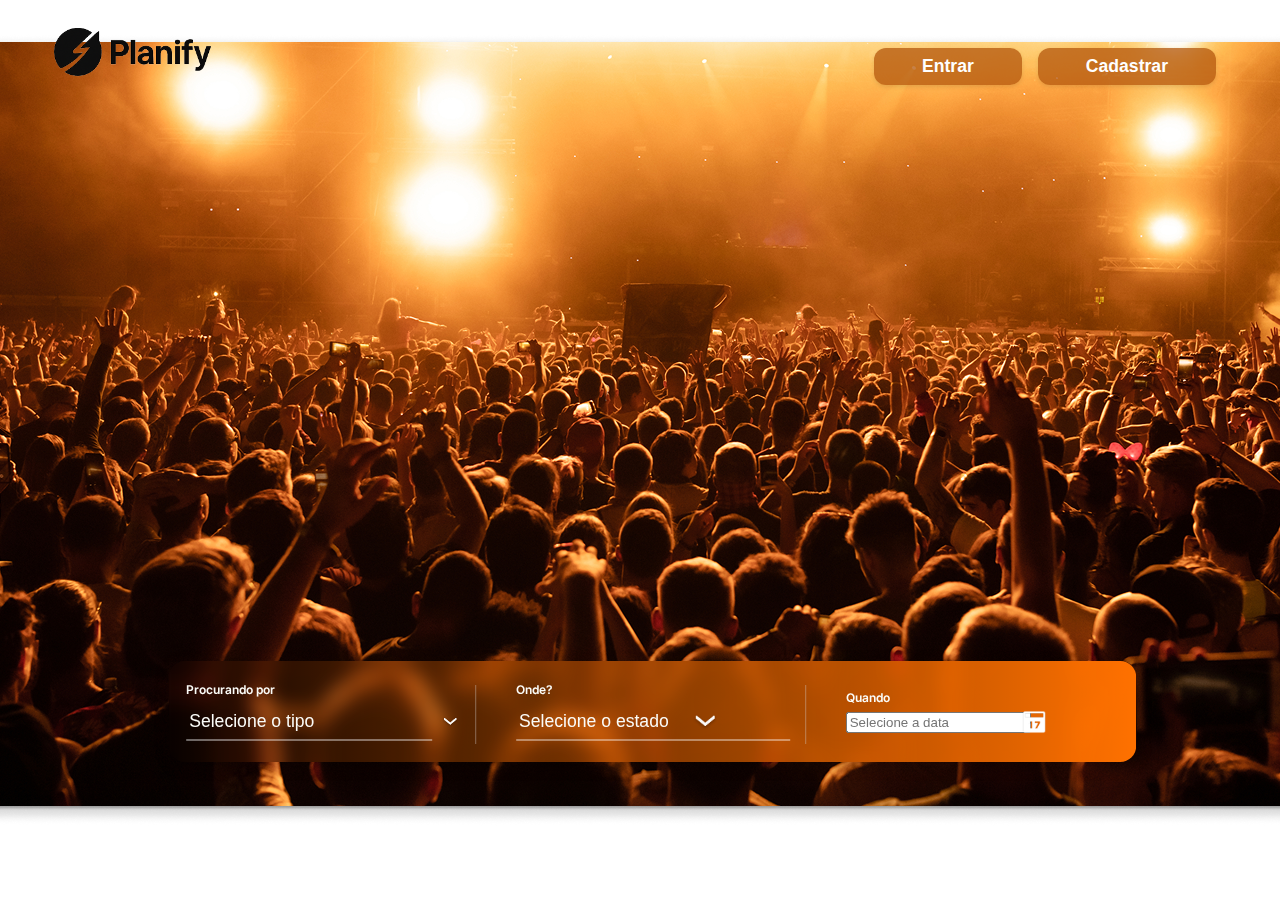
<file: index.html>
<!DOCTYPE html>
<html lang="pt-BR">

<head>
  <meta charset="UTF-8" />
  <meta name="viewport" content="width=device-width, initial-scale=1.0" />
  <title>Planify</title>
  <link rel="stylesheet" href="style.css">
  <script src="./script.js" defer></script>
  <link rel="shortcut icon" type="imagex/png" href="./img/getposh.png">
</head>

<body>
  <header class="top-bar">
    <div class="logo">
      <img src="./img/planify.png" alt="Planify Logo" />
    </div>
    <div class="auth-buttons">
      <button class="btn entrar">Entrar</button>
      <button id="botaoCadastrar">Cadastrar</button>
    </div>
  </header>

  <!-- Header para usuário logado -->
  <header class="top-bar logged-in" id="header-logged-in" style="display: none;">
    <div class="logo">
      <img src="./img/planify.png" alt="Planify Logo" />
    </div>
    <div class="user-actions">
      <button class="btn criar-evento">Criar Evento</button>
      <div class="user-info">
        <img src="./img/pau nu jugu.jpg" alt="Foto do Usuário" class="profile-img" id="user-profile-img">
      </div>
    </div>
  </header>

  <section class="hero">
    <div class="carousel">
      <div class="carousel-image left">
        <img src="./img/Rectangle (1).png" alt="Imagem 1">
      </div>
      <div class="carousel-image center">
        <img src="./img/hero.png" alt="Imagem 2">
      </div>
      <div class="carousel-image right">
        <img src="./img/Rectangle.png" alt="Imagem 3">
      </div>
    </div>

    <!-- Setas 
    <button class="carousel-arrow left">
      <img src="./img/seta_esquerda.png" alt="Anterior">
    </button>
    <button class="carousel-arrow right">
      <img src="./img/seta_direita.png" alt="Próximo">
    </button>
    </div>
  -->
    <div class="filtros">
      <div class="filtro-box" id="tipo-evento-filtro-box">
        <label for="tipo-evento">Procurando por</label>
        <div class="filtro-input right-icon">
          <select id="tipo-evento" autocomplete="off">
            <option value="">Selecione o tipo</option>
            <option value="show">Show Musical</option>
            <option value="festa">Festa</option>
            <option value="standup">Stand-up</option>
            <!-- Adicione outras categorias se quiser -->
          </select>
          <img src="./img/Chevron Down.png" alt="Ícone de Show" class="icone-filtro">
        </div>
        <!-- Menu lateral de categorias e subcategorias, inicialmente oculto -->
        <div class="menu-tipo-cascata" id="menu-tipo-cascata" style="display:none;">
          <ul class="tipos-lista">
            <li data-tipo="show">Show Musical</li>
            <li data-tipo="festa">Festa</li>
            <li data-tipo="standup">Stand-up</li>
            <!-- Adicione outras categorias se quiser -->
          </ul>
          <ul class="subtipos-lista"></ul>
        </div>
      </div>

      <div class="filtro-box" id="estado-filtro-box">
        <label for="estado">Onde?</label>
        <div class="filtro-input right-icon">
          <select id="estado" autocomplete="off">
            <option value="">Selecione o estado</option>
            <option value="PE">Pernambuco</option>
            <option value="SP">São Paulo</option>
            <option value="RJ">Rio de Janeiro</option>
            <option value="MG">Minas Gerais</option>
            <option value="BA">Bahia</option>
            <option value="RS">Rio Grande do Sul</option>
            <!-- Adicione outros estados se quiser -->
          </select>
          <img src="./img/Chevron Down.png" alt="Ícone de seta" class="icone-filtro-right">
        </div>
        <!-- Menu lateral de estados e cidades, inicialmente oculto -->
        <div class="menu-cidades-cascata" id="menu-cidades-cascata" style="display:none;">
          <ul class="estados-lista"></ul>
          <ul class="cidades-lista"></ul>
        </div>
      </div>

      <div class="filtro-box" id="quando-filtro-box">
        <label for="quando">Quando</label>
        <div class="filtro-input right-icon">
          <input type="text" id="quando" name="quando" placeholder="Selecione a data" readonly autocomplete="off">
          <img src="./img/Calendar 17 (1).png" alt="Ícone Calendário" class="icone-filtro-right">
        </div>
        <!-- Menu lateral de calendário, inicialmente oculto -->
        <div class="menu-calendario-cascata" id="menu-calendario-cascata" style="display:none;">
          <div class="calendario-header">
            <button class="cal-prev" type="button">&#8592;</button>
            <span class="cal-mesano"></span>
            <button class="cal-next" type="button">&#8594;</button>
          </div>
          <table class="calendario-table">
            <thead>
              <tr>
                <th>Dom</th><th>Seg</th><th>Ter</th><th>Qua</th><th>Qui</th><th>Sex</th><th>Sáb</th>
              </tr>
            </thead>
            <tbody>
              <!-- Dias serão preenchidos via JS -->
            </tbody>
          </table>
        </div>
      </div>
    </div>
  </section>

  <!-- POP-UP DE CADASTRO -->

  <div id="cadastro-overlay" class="overlay hidden">
    <div class="modal-cadastro">
      <button class="close-btn" id="fecharCadastro">&times;</button>
      <img src="./img/colorido.png" alt="Logo Planify" class="logo-cadastro">
      <h2>Fazer Cadastro</h2>
      <p>Bem-vindo! Crie sua conta agora mesmo.</p>

      <form id="form-cadastro">
        <input type="email" id="email" placeholder="E-mail" required>
        <input type="password" id="senha" placeholder="Senha" required>
        <input type="text" id="nome" placeholder="Nome completo" required>
        <input type="text" id="nickname" placeholder="Nickname" required>
        <button type="submit">Cadastrar</button>
      </form>

      <p class="login-link">Já tem uma conta? <a href="#" id="abrirLoginViaCadastro">Entrar aqui</a></p>
      <p class="termos">
        Ao se cadastrar, você concorda com os <a href="#">Termos de uso</a> e a <a href="#">Política de Privacidade</a>.
      </p>
    </div>
  </div>

  <!-- POP-UP DE LOGIN -->
  <div id="login-overlay" class="overlay hidden">
    <div class="modal-cadastro">
      <button class="close-btn" id="fecharLogin">&times;</button>
      <img src="./img/colorido.png" alt="Logo Planify" class="logo-cadastro">
      <h2>Fazer Login</h2>
      <p>Bem-vindo! Que bom ter você de volta!</p>

      <form id="form-login">
        <input type="email" id="login-email" placeholder="E-mail" required>
        <input type="password" id="login-senha" placeholder="Senha" required>
        <button type="submit">Entrar</button>
      </form>

      <p class="esqueceu-senha">
        Esqueceu a senha? <a href="#">Clique aqui</a>
      </p>

      <p class="login-link">Ainda não tem uma conta? <a href="#" id="abrirCadastroViaLogin">Cadastre-se aqui</a></p>
      <p class="termos">
        Ao entrar, você concorda com os <a href="#">Termos de uso</a> e a <a href="#">Política de Privacidade</a>.
      </p>
    </div>
  </div>

  <!-- POP-UP DE RECUPERAÇÃO DE SENHA -->
  <div id="recuperacao-overlay" class="overlay hidden">
    <div class="modal-cadastro">
      <button class="close-btn" id="fecharRecuperacao" onclick="fecharRecuperacaoSenha()">&times;</button>
      <img src="./img/colorido.png" alt="Logo Planify" class="logo-cadastro">
      <h2>Recuperar Senha</h2>
      <p>Informe seu email para redefinir a senha.</p>

      <form id="form-recuperar-senha">
        <input type="email" id="recuperar-email" placeholder="E-mail" required>
        <button type="submit">Enviar</button>
      </form>

      <p class="voltar-login">
        <a href="#" id="voltarLogin" onclick="voltarParaLogin()">Voltar para login</a>
      </p>
    </div>
  </div>

  <!-- POP-UP DE VERIFICAÇÃO DE CÓDIGO -->
<div id="verificacao-overlay" class="overlay hidden">
  <div class="modal-cadastro">
    <button class="close-btn" onclick="fecharVerificacao()">&times;</button>
    <img src="./img/colorido.png" alt="Logo Planify" class="logo-cadastro">
    <h2>Verificação</h2>
    <p>Enviamos um código para seu e-mail. Insira abaixo para continuar:</p>

    <form id="form-verificacao-codigo">
      <input type="text" id="codigo-verificacao" placeholder="Código recebido" required>
      <button type="submit">Verificar</button>
    </form>

    <p class="voltar-login">
      <a href="#" onclick="voltarParaLogin()">Voltar para login</a>
    </p>
  </div>
</div>

<!-- POP-UP INSERIR NOVA SENHA -->
<div id="nova-senha-overlay" class="overlay hidden">
  <div class="modal-cadastro">
    <button class="close-btn" onclick="fecharNovaSenha()">&times;</button>
    <img src="./img/colorido.png" alt="Logo Planify" class="logo-cadastro">
    <h2>Nova Senha</h2>
    <p>Digite sua nova senha para redefinir:</p>

    <form id="form-nova-senha">
      <input type="password" id="nova-senha" placeholder="Nova senha" required>
      <button type="submit">Salvar</button>
    </form>

    <p class="voltar-login">
      <a href="#" onclick="voltarParaLogin()">Voltar para login</a>
    </p>
  </div>
</div>

  

<!-- Linha separadora centralizada -->
<div class="linha-separadora"></div>

<!-- Seção de eventos -->
<section class="eventos-inferior">
  <h2>Eventos em Destaque</h2>

  <div class="eventos-container">
    <!-- Os cards serão preenchidos dinamicamente via JS -->
  </div>
</section>




<!-- barra de rolagem personalizada -->
<div class="scrollbar" id="barrinha">
  <div class="force-overflow"></div>
</div>

</body>

</html>
</file>
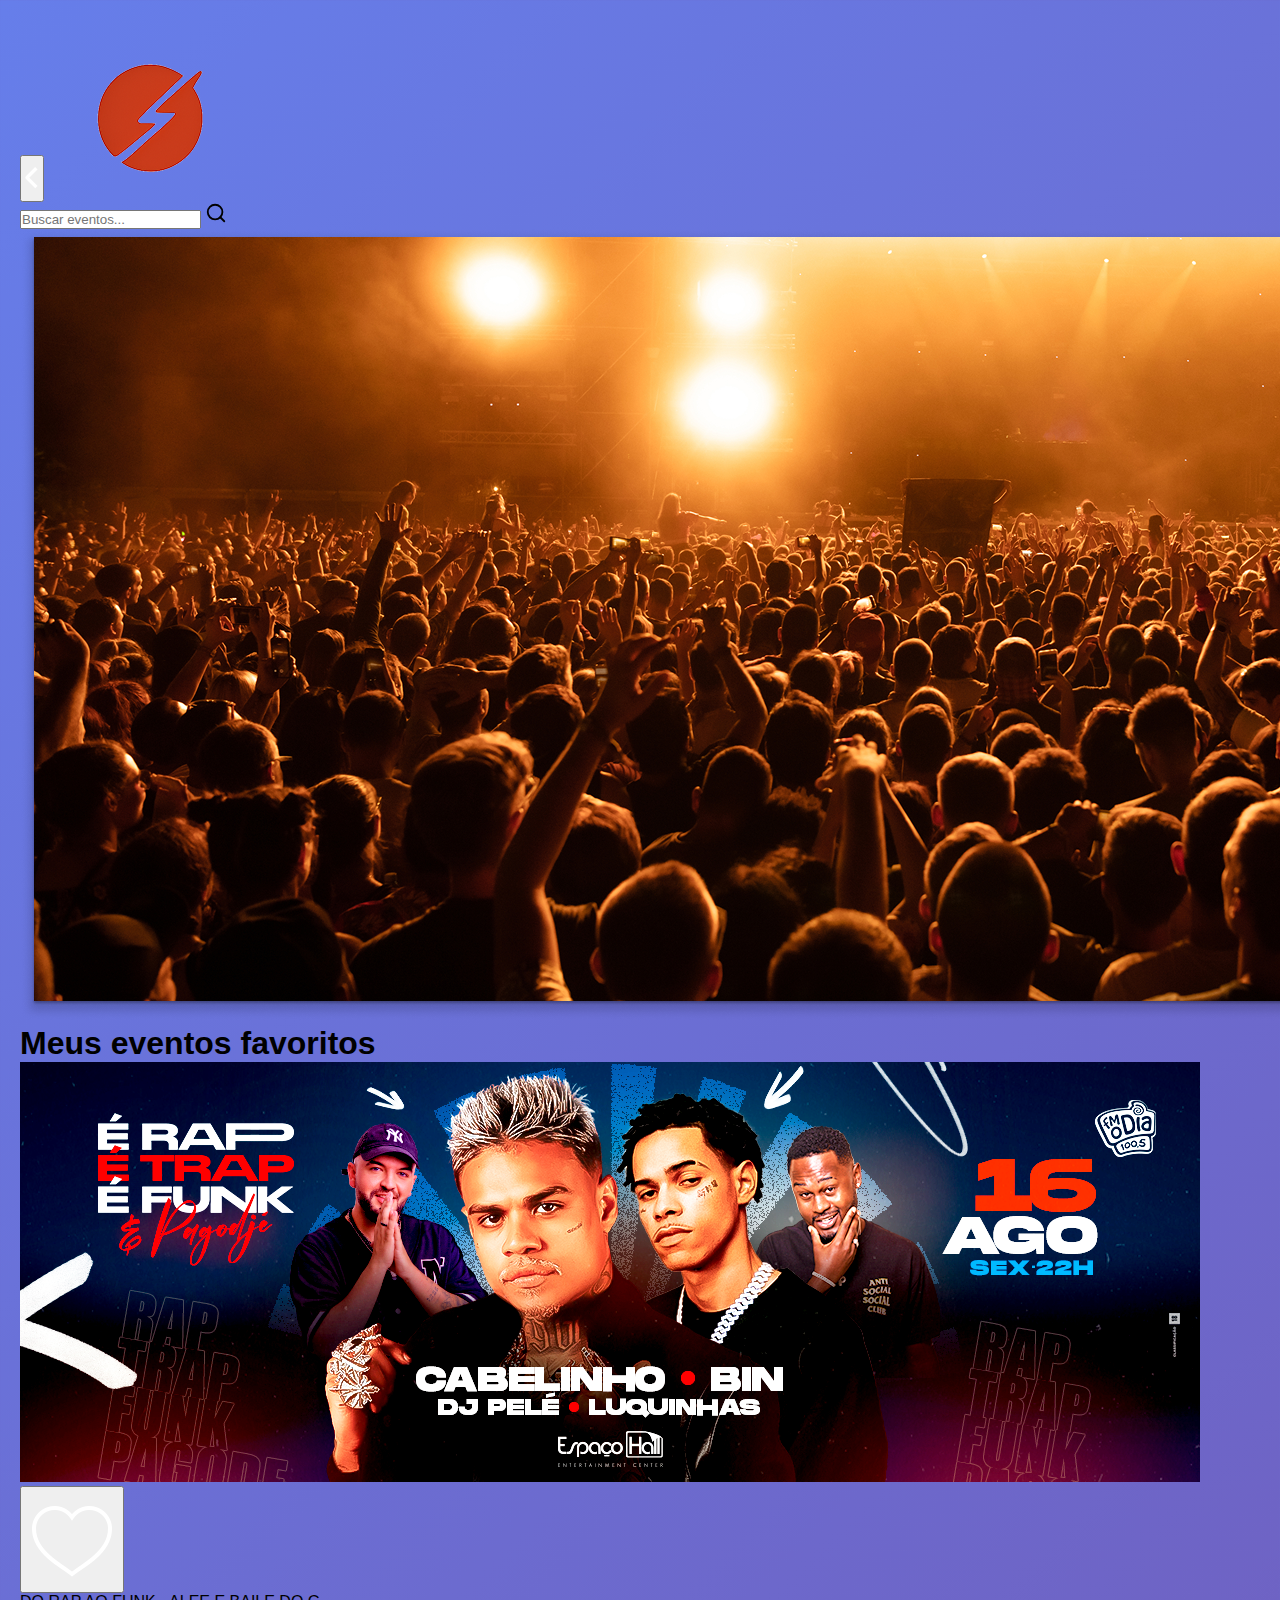
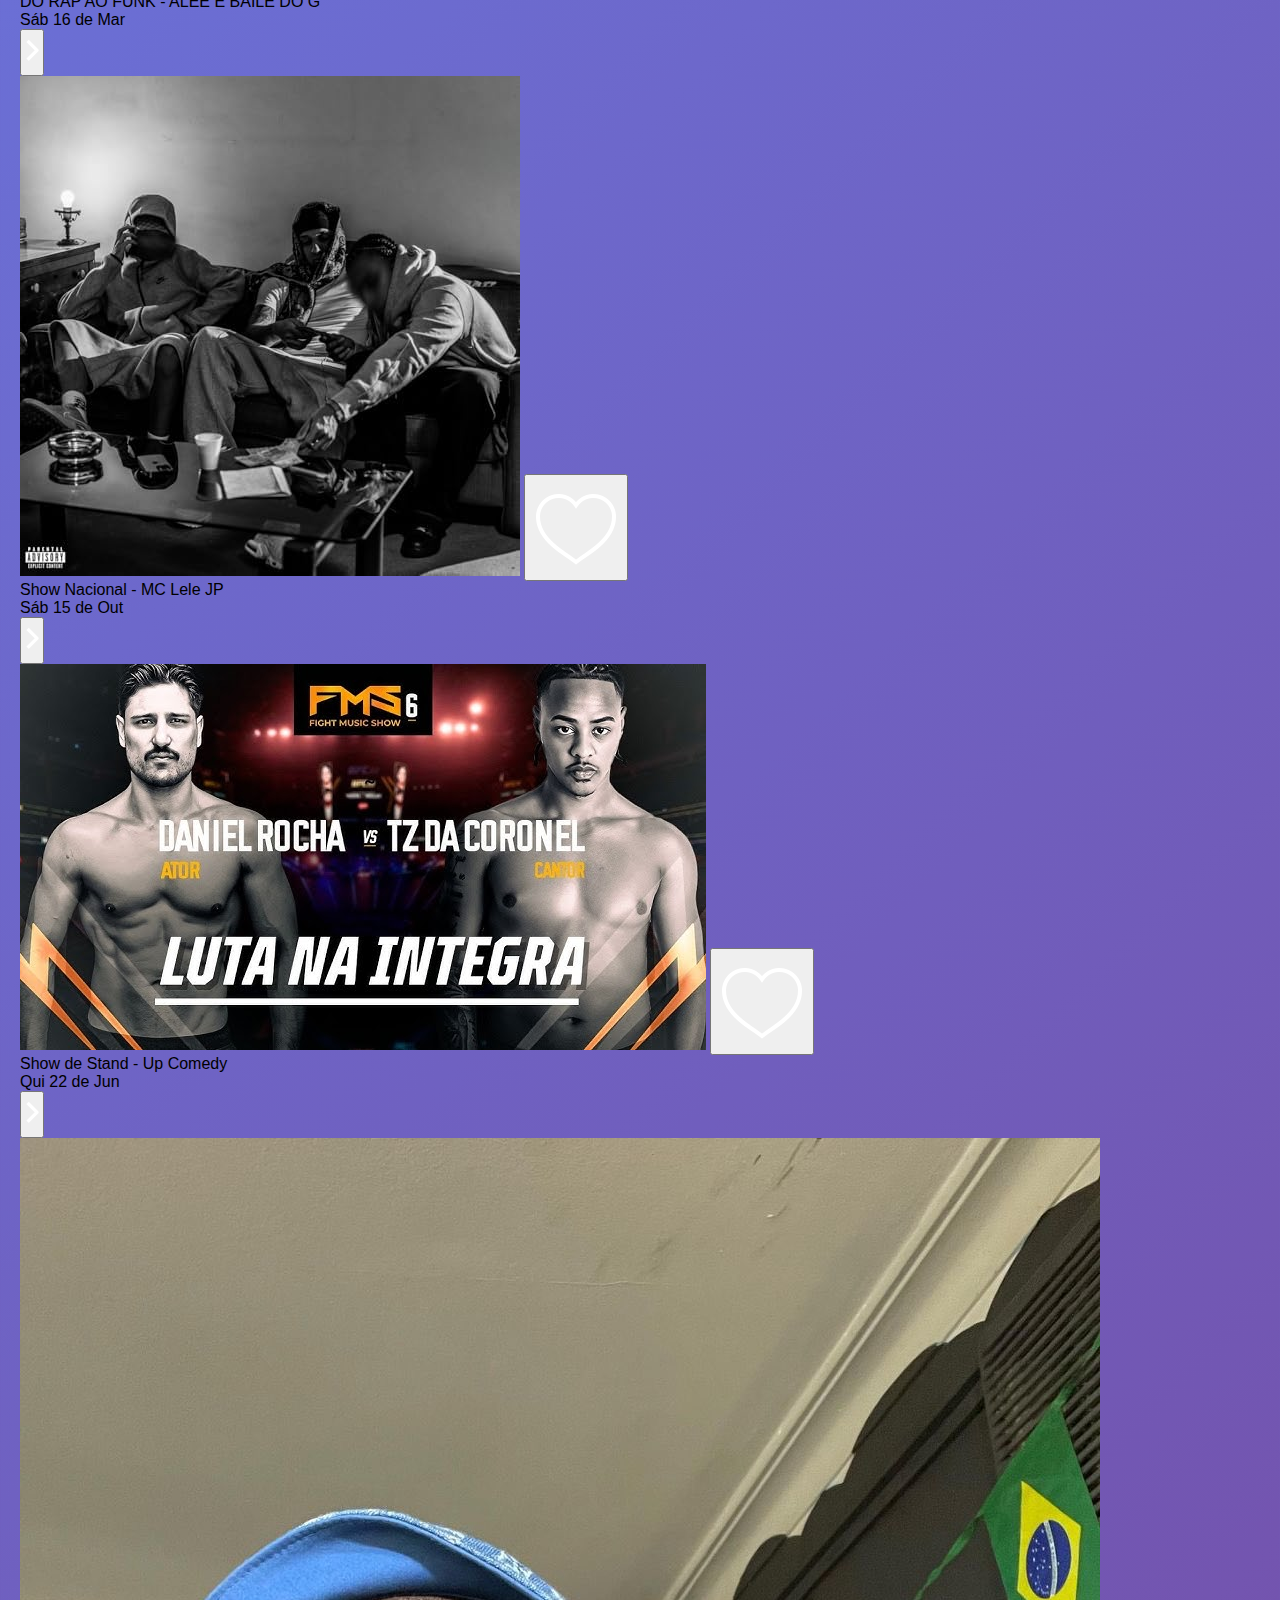
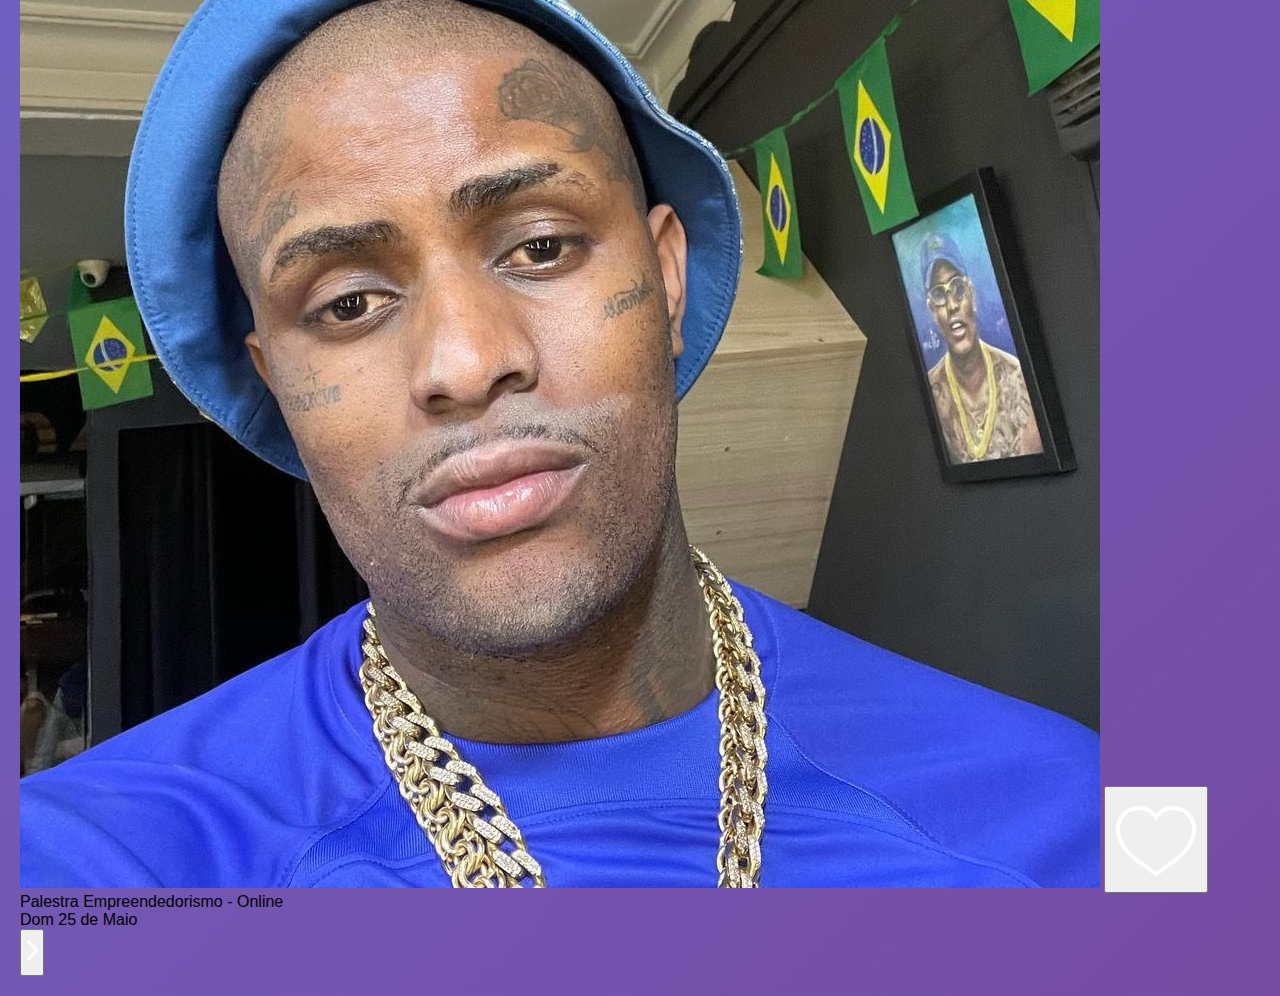
<file: favoritos/index.html>
<!DOCTYPE html>
<html lang="pt-BR">
<head>
    <meta charset="UTF-8">
    <meta name="viewport" content="width=device-width, initial-scale=1.0">
    <title>Meus Eventos Favoritos</title>
    <link rel="stylesheet" href="styles.css">
</head>
<body>
    <div class="fav-bg-blur"></div>
    <div class="fav-main-container">
        <header class="fav-header">
            <button class="fav-back-btn" onclick="goBack()">
                <img src="../img/seta_esquerda.png" alt="Voltar" />
            </button>
            <img src="../img/colorido.png" class="fav-logo" alt="Logo" />
            <div class="fav-search-wrapper">
                <input type="text" class="fav-search-input" placeholder="Buscar eventos...">
                <svg class="fav-search-icon" width="22" height="22" viewBox="0 0 24 24" fill="none">
                    <circle cx="11" cy="11" r="8" stroke="currentColor" stroke-width="2"/>
                    <path d="M21 21L16.65 16.65" stroke="currentColor" stroke-width="2" stroke-linecap="round" stroke-linejoin="round"/>
                </svg>
            </div>
            <img src="../img/hero.png" class="fav-profile-pic" alt="Foto de perfil" />
        </header>
        <main class="fav-main-content">
            <h1 class="fav-title">Meus eventos favoritos</h1>
            <div class="fav-events-grid">
                <div class="fav-event-card">
                    <div class="fav-event-img-wrapper">
                        <img src="../img/36503-1180x420-36.png" alt="DO RAP AO FUNK - ALEE E BAILE DO G">
                        <button class="fav-fav-btn active" onclick="toggleFavorite(this)">
                            <img src="../img/coracao.png" alt="Favorito" />
                        </button>
                    </div>
                    <div class="fav-event-info">
                        <div class="fav-event-title">DO RAP AO FUNK - ALEE E BAILE DO G</div>
                        <div class="fav-event-date">Sáb 16 de Mar</div>
                        <button class="fav-details-btn" onclick="viewDetails('rap-funk')">
                            <img src="../img/seta_direita.png" alt="Detalhes" />
                        </button>
                    </div>
                </div>
                <div class="fav-event-card">
                    <div class="fav-event-img-wrapper">
                        <img src="../img/41yckFnkO3L._UXNaN_FMjpg_QL85_.jpg" alt="Show Nacional - MC Lele JP">
                        <button class="fav-fav-btn active" onclick="toggleFavorite(this)">
                            <img src="../img/coracao.png" alt="Favorito" />
                        </button>
                    </div>
                    <div class="fav-event-info">
                        <div class="fav-event-title">Show Nacional - MC Lele JP</div>
                        <div class="fav-event-date">Sáb 15 de Out</div>
                        <button class="fav-details-btn" onclick="viewDetails('mc-lele')">
                            <img src="../img/seta_direita.png" alt="Detalhes" />
                        </button>
                    </div>
                </div>
                <div class="fav-event-card">
                    <div class="fav-event-img-wrapper">
                        <img src="../img/hq720.jpg" alt="Show de Stand-Up Comedy">
                        <button class="fav-fav-btn active" onclick="toggleFavorite(this)">
                            <img src="../img/coracao.png" alt="Favorito" />
                        </button>
                    </div>
                    <div class="fav-event-info">
                        <div class="fav-event-title">Show de Stand - Up Comedy</div>
                        <div class="fav-event-date">Qui 22 de Jun</div>
                        <button class="fav-details-btn" onclick="viewDetails('standup')">
                            <img src="../img/seta_direita.png" alt="Detalhes" />
                        </button>
                    </div>
                </div>
                <div class="fav-event-card">
                    <div class="fav-event-img-wrapper">
                        <img src="../img/FigSo6gXEAAXIfq.jfif" alt="Palestra Empreendedorismo - Online">
                        <button class="fav-fav-btn active" onclick="toggleFavorite(this)">
                            <img src="../img/coracao.png" alt="Favorito" />
                        </button>
                    </div>
                    <div class="fav-event-info">
                        <div class="fav-event-title">Palestra Empreendedorismo - Online</div>
                        <div class="fav-event-date">Dom 25 de Maio</div>
                        <button class="fav-details-btn" onclick="viewDetails('palestra')">
                            <img src="../img/seta_direita.png" alt="Detalhes" />
                        </button>
                    </div>
                </div>
            </div>
        </main>
    </div>
    <script src="script.js"></script>
</body>
</html>
</file>
<file: style.css>
@import url('https://fonts.googleapis.com/css2?family=Inter:ital,opsz,wght@0,14..32,100..900;1,14..32,100..900&display=swap');



body {
    margin: 0;
    font-family: Inter, sans-serif;
    background-color: #fff;
    color: #333;
  }
  
  .top-bar {
    display: flex;
    align-items: center;
    justify-content: space-between;
    padding: 1rem 2rem;
    height: 100px;
    position: relative;
    z-index: 10;
  }
  
  .logo {
    display: flex;
    align-items: center;
    height: 100px;
  }
  
  .logo img {
    height: 150px;
    padding-top: 17px;
    width: auto;
    display: block;
  }
  
  .auth-buttons {
    display: flex;
    align-items: center;
    gap: 1rem;
    margin-left: auto;
    padding-right: 2rem;
  }
  
  .auth-buttons .btn {
    padding: 0.5rem 3rem;
    border: none;
    border-radius: 12px;
    cursor: pointer;
    font-weight: bold;
    font-size: 1.1rem;
    background-color: rgba(180, 88, 15, 0.76);
    color: white;
    box-shadow: 0 2px 4px rgba(0,0,0,0.1);
    
    transition: transform 0.2s ease, box-shadow 0.2s ease;
  }
  
  .auth-buttons .btn:hover {
    transform: translateY(-1px);
    box-shadow: 0 4px 6px rgba(0,0,0,0.15);
  }
  
  #botaoCadastrar {
    padding: 0.5rem 3rem;
    border: none;
    border-radius: 12px;
    cursor: pointer;
    font-weight: bold;
    font-size: 1.1rem;
    background-color: rgba(180, 88, 15, 0.76);
    color: white;
    box-shadow: 0 2px 4px rgba(0,0,0,0.1);
    transition: transform 0.2s ease, box-shadow 0.2s ease;
  }
  
  #botaoCadastrar:hover {
    transform: translateY(-1px);
    box-shadow: 0 4px 6px rgba(0,0,0,0.15);
  }
  

  .hero {
    position: relative;
    width: 100%;
    height: 500px;
    display: flex;
    justify-content: center;
    align-items: center;
    padding: 0 40px; /* Recuo lateral */
    margin-top: 50px;
  }
  
  
  
  .carousel {
    position: relative;
    width: 100%;
    height: 100%;
    display: flex;
    justify-content: center;
    align-items: center;
  }

  
  .carousel-layer {
    position: absolute;
    height: 100%;
    
    overflow: hidden;
    transition: transform 0.4s ease, opacity 0.4s ease;
    
  }
  

  .carousel-layer img {
    width: 100%;
    height: 100%;
    object-fit: cover;
  }
  
  .layer-left,
.layer-right {
  padding-left: 220px;
  height: 600px;
  z-index: 1;
  transform: scale(0.9);
  border-radius: 20px;
  overflow: hidden;
  
}

.layer-left {
  left: -120px;
}

.layer-right {
    right: -120px;
    padding-left: 220px; /* igual à .layer-left */
    transform: scale(0.9); /* igual à .layer-left */
    height: 600px;
    z-index: 1;
    border-radius: 20px;
    overflow: hidden;
  }
  
  .layer-center {
    height: 600px;
    width: 80%; 
    z-index: 3;
    padding-top: 0;
    
    border-radius: 20px;
    overflow: hidden;
    position: relative;
  }


  .carousel-arrow {
    top: 50%;
    transform: translateY(-50%);
    background-color: rgba(255, 255, 255, 0.4);
    border: none;
    border-radius: 50%;
    padding: 0.7rem;
    cursor: pointer;
    z-index: 4;
    transition: background-color 0.3s ease;
  }
  
  
  .carousel-arrow:hover {
    background-color: rgba(0, 0, 0, 0.6);
  }
  
  .carousel-arrow img {
    width: 24px;
    height: 24px;
  }
  
  
  .carousel-arrow.left {
    left: 30px;
  }
  
  .carousel-arrow.right {
    right: 30px;
  }
  
  .hero-img {
    width: 100%;
    height: 100%;
    object-fit: cover;
  }
  
  .filtros {
    display: flex;
    justify-content: space-around;
    align-items: center;
    gap: 1.5rem;
    padding: 1.3rem 1px;
    background: linear-gradient(90deg, transparent 0%, #FF7100 100%, transparent 0%);
    border-radius: 16px;
    position: absolute;
    bottom: -80px; /* era -100px */
    left: 48%;
    transform: translateX(-50%);
    width: 71%; /* era 90% */
    z-index: 10;
    color: #FBFCF8;
    backdrop-filter: blur(10px);
    box-shadow: 0 4px 16px rgba(0, 0, 0, 0.2);
  }
  
  
  .filtro-input {
    display: flex;
    align-items: center;
    gap: 0.5rem;
  }
  
  .icone-filtro {
    width: 20px;
    height: 20px;
    object-fit: contain;
  }
  
  
  
  .filtro-box {
    display: flex;
    flex-direction: column;
    font-size: 1.1rem; 
    font-weight: 600;
    color: #FBFCF8;
    flex: 1;
    min-width: 150px;
    max-width: 300px;
    padding: 0 1rem;
    position: relative;
  }

  .filtro-box:not(:last-child)::after {
    content: "";
    position: absolute;
    top: 0.2rem;
    right: 0;
    height: 100%;
    width: 1px;
    background-color: rgba(217, 217, 217, 0.4); /* #D9D9D9 com 40% opacidade */
  }
  
  .filtro-box label {
    font-size: 0.75rem;
    margin-bottom: 0.4rem;
    color: #FBFCF8;
  }

  .filtro-box select,
  .filtro-box input[type="date"] {
    background: transparent;
    border: none;
    border-bottom: 2px solid rgba(255, 255, 255, 0.4);
    color: #FBFCF8;
    padding: 0.5rem 0.2rem;
    font-size: 1.1rem; 
  }


.filtro-box select:focus,
.filtro-box input[type="date"]:focus {
  outline: none;
  border-bottom-color: #FBFCF8;
}

.filtro-input.right-icon {
    position: relative;
    display: flex;
    align-items: center;
  }
  
  .filtro-input.right-icon select,
.filtro-input.right-icon input[type="date"] {
  padding-right: 36px; /* Espaço pro ícone */
  width: 100%;
  appearance: none;
  -webkit-appearance: none;
  -moz-appearance: none;
}

  
.filtro-input .icone-filtro-right {
    position: absolute;
    right: 70px;
    width: 30px;
    height: 30px;
    pointer-events:stroke;
  }

  .icone-filtro-right {
    position: absolute;
    right: 130px;            /* menos distância da borda */
    width: 24px;           /* ícone maior */
    height: 24px;
    pointer-events: none;
  }
  
  /* Remove ícone padrão */
  input[type="date"]::-webkit-calendar-picker-indicator {
    opacity: 0;
    pointer-events: none;
  }
  input[type="date"]::-moz-calendar-picker-indicator {
    opacity: 0;
    pointer-events: none;
  }
  
  .eventos-ativos {
    padding: 2rem;
    max-width: 1200px;
    margin: 0 auto;
  }
  
  .eventos-lista {
    display: flex;
    gap: 2rem;
    overflow-x: auto;
    padding: 1rem 0;
  }
  
  .evento-card {
    flex: 0 0 300px;
    background-color: #fff;
    border-radius: 16px;
    overflow: hidden;
    box-shadow: 0 4px 12px rgba(0,0,0,0.1);
    transition: transform 0.2s;
  }
  
  .evento-card:hover {
    transform: translateY(-5px);
  }
  
  .evento-card img {
    width: 100%;
    height: 200px;
    object-fit: cover;
  }
  
  .evento-card .info {
    padding: 1rem;
  }
  
  .evento-card h3 {
    font-size: 1.1rem;
    margin: 0.5rem 0;
  }
  
  .evento-card p {
    color: #666;
    font-size: 0.9rem;
  }
  
  .evento-card button {
    background: #B4580F;
    color: white;
    border: none;
    border-radius: 50%;
    width: 32px;
    height: 32px;
    cursor: pointer;
  }
  
  @media (max-width: 768px) {
    .filtros {
      flex-direction: column;
      gap: 1rem;
    }
  
    .auth-buttons {
      flex-direction: column;
      gap: 0.5rem;
    }
  
    .eventos-lista {
      flex-direction: column;
      align-items: center;
    }
  }
  
  @media (max-width: 768px) {
    .layer-center {
      width: 95%;
    }
  
    .layer-left,
    .layer-right {
      display: none;
    }
  }


  /*Cadastro popup*/

  /* Overlay e modal de cadastro */
.overlay {
    position: fixed;
    inset: 0;
    background-color: rgba(0, 0, 0, 0.75);
    display: flex;
    justify-content: center;
    align-items: center;
    z-index: 1000;
    
  }
  
  .hidden {
    display: none;
  }
  
  .modal-cadastro {
    background: #fff;
    padding: 2rem;
    font-family: Inter, sans-serif;
    border-radius: 16px;
    width: 100%;
    max-width: 420px;
    box-shadow: 0 0 20px rgba(0,0,0,0.5);
    position: relative;
    text-align: center;
    animation: fadeIn 0.3s ease;
  }
  
  @keyframes fadeIn {
    from { opacity: 0; transform: scale(0.95); }
    to   { opacity: 1; transform: scale(1); }
  }
  
  .logo-cadastro {
    width: 100px;
    margin-bottom: 1.8rem;
    padding-top: 10px;
  }
  
  .modal-cadastro {
    display: flex;
    flex-direction: column;
    align-items: flex-start;
    padding: 2rem;
    position: relative;
    text-align: left;
    justify-content: center;
    align-items: center;
  }
  .modal-cadastro h2,
  .modal-cadastro p {
    text-align: left;
    width: 100%;
    margin: 0;
    margin-bottom: 0.5rem;
  }
  
  .modal-cadastro form {
    display: flex;
    flex-direction: column;
    gap: 1rem;
    margin: 1rem 0;
    align-items: center;
    justify-items: center;
    justify-content: center;
  }
  
  
.modal-cadastro input {
    border: none;
    border-bottom: 2px solid rgba(0, 0, 0, 0.2);
    border-radius: 0;
    padding: 0.75rem 0.2rem;
    font-size: 1rem;
    background-color: transparent;
    color: #333;
    transition: border-color 0.3s ease;
    width: 300px;
    align-items: center;
  }
  
  .modal-cadastro input::placeholder {
    color: rgba(0, 0, 0, 0.4); /* cor mais clara como referência */
  }
  
  .modal-cadastro input:focus {
    outline: none;
    border-bottom-color: #FF7100;
  }

  .modal-cadastro button {
    background-color: #B4580F;
    color: #fff;
    padding: 0.75rem;
    font-weight: bold;
    border: none;
    border-radius: 8px;
    cursor: pointer;
  }
  
  .modal-cadastro button:hover {
    background-color: #944509;
  }

  .modal-cadastro button[type="submit"] {
    margin-top: 1rem;
    background-color: #FF7100;
    border-radius: 12px;
    font-size: 1rem;
    padding: 0.75rem;
  }

  .modal-cadastro button[type="submit"]:hover {
    background-color: #e36400;
  }
  
  .login-link,
.termos {
  text-align: left;
  width: 100%;
}
  
  .login-link a, .termos a {
    color: #B4580F;
    text-decoration: none;
    font-weight: bold;
  }
  
  
  
  .close-btn {
    position: absolute;
    top: 12px;
    right: 16px;
    font-size: 1.5rem;
    background: none;
    border: none;
    cursor: pointer;
    color: #333;
  }
  
  /*Login*/

  .popup-overlay {
    position: fixed;
    inset: 0;
    background: rgba(0, 0, 0, 0.6);
    display: none; /* mostrar via JS */
    justify-content: center;
    align-items: center;
    z-index: 1000;
  }
  
  .login-popup {
    background: #fff;
    padding: 30px 25px;
    border-radius: 12px;
    width: 100%;
    max-width: 360px;
    position: relative;
    box-shadow: 0 8px 30px rgba(0, 0, 0, 0.2);
    text-align: left;
    font-family: Arial, sans-serif;
  }
  
  .login-popup .close-btn {
    position: absolute;
    top: 15px;
    right: 15px;
    background: none;
    border: none;
    font-size: 24px;
    cursor: pointer;
  }
  
  .login-popup .logo {
    width: 40px;
    margin-bottom: 15px;
  }
  
  .login-popup h2 {
    font-size: 22px;
    margin: 0;
    font-weight: bold;
  }
  
  .login-popup .subtitle {
    font-size: 14px;
    margin-bottom: 25px;
    font-weight: bold;
  }
  
  .input-icon {
    display: flex;
    align-items: center;
    background: #dedcdc;
    padding: 10px;
    border-radius: 5px;
    margin-bottom: 12px;
  }
  
  .input-icon img {
    width: 18px;
    margin-right: 10px;
  }
  
  .input-icon input {
    border: none;
    outline: none;
    background: transparent;
    font-size: 14px;
    width: 100%;
  }
  
  .extra-links,
  .signup {
    font-size: 14px;
    margin-top: 5px;
    margin-bottom: 15px;
  }
  
  .extra-links a,
  .signup a {
    color: #e63900;
    text-decoration: none;
    font-weight: bold;
  }
  
  .btn-entrar {
    width: 100%;
    padding: 12px;
    background: #c33a1a;
    color: #fff;
    font-weight: bold;
    border: none;
    border-radius: 6px;
    font-size: 16px;
    cursor: pointer;
    margin-bottom: 20px;
  }
  
  .btn-entrar:hover {
    background: #a42f16;
  }
  
  .terms {
    font-size: 11px;
    color: #333;
    text-align: center;
  }
  
  .terms a {
    color: #e63900;
    text-decoration: none;
  }
  
  .esqueceu-senha {
    font-size: 14px;
    margin-top: 10px;
  }
  
  .esqueceu-senha a {
    color: #d93600; /* vermelho similar ao usado no botão */
    text-decoration: none;
    font-weight: bold;
  }

  .esqueceu-senha a:hover{
    text-decoration:underline;
  }
  
  .popup {
    position: fixed;
    top: 0;
    left: 0;
    width: 100%;
    height: 100%;
    background-color: rgba(0,0,0,0.6);
    display: none;
    align-items: center;
    justify-content: center;
    z-index: 1000;
  }
  
  .popup-content {
    background-color: #fff;
    padding: 30px;
    border-radius: 10px;
    width: 100%;
    max-width: 400px;
    box-shadow: 0 4px 20px rgba(0, 0, 0, 0.3);
    position: relative;
    text-align: center;
  }
  
  .popup-content h2 {
    margin-top: 0;
    color: #333;
  }
  
  .popup-content p {
    color: #555;
    margin-bottom: 20px;
  }
  
  .popup-content input[type="email"] {
    width: 100%;
    padding: 12px;
    margin-bottom: 15px;
    border-radius: 5px;
    border: 1px solid #ccc;
  }
  
  .popup-content button {
    background-color: #007BFF;
    color: white;
    padding: 12px 20px;
    border: none;
    border-radius: 5px;
    cursor: pointer;
  }
  
  .popup-content button:hover {
    background-color: #0056b3;
  }
  
  .close-button {
    position: absolute;
    top: 12px;
    right: 15px;
    font-size: 22px;
    cursor: pointer;
  }
  
  .mensagem-ok {
    color: green;
    margin-top: 10px;
  }

  /* POP-UP de recuperação */
#recuperacao-overlay {
  position: fixed;
  inset: 0;
  background-color: rgba(0, 0, 0, 0.6);
  display: hidden;
  align-items: center;
  justify-content: center;
  z-index: 1000;
  align-items: center;
  text-align: center;
}

.modal-cadastro {
  background-color: #fbfcf8;
  padding: 40px;
  border-radius: 20px;
  max-width: 420px;
  width: 100%;
  position: relative;
  text-align: center;
  box-shadow: 0 5px 20px rgba(0, 0, 0, 0.2);
}

.modal-cadastro img.logo-cadastro {
  width: 90px;
  margin-bottom: 5px;
  align-items: center;
  justify-content: center;
  justify-items: center;
  align-self: center;
}

.modal-cadastro h2 {
  font-size: 24px;
  font-weight: 700;
  margin: 0;
  text-decoration: underline;
  text-align: center;
}

.modal-cadastro p {
  color: #666;
  font-size: 14px;
  margin: 10px 0 20px;
  text-align: center;
}

.modal-cadastro form {
  display: flex;
  flex-direction: column;
  gap: 15px;
}

.modal-cadastro input {
  padding: 10px;
  border: none;
  border-bottom: 2px solid #e0e0e0;
  background-color: transparent;
  font-size: 16px;
  outline: none;
  color: #333;
  align-items: center;
  justify-content: center;
  align-self: center;
}

.modal-cadastro input::placeholder {
  color: #888;
  font-weight: bold;
  align-items: center;
  justify-content: center;
  justify-items: center;
  align-self: center;
  place-items: center;
}

.modal-cadastro button[type="submit"] {
  background-color: #c0392b;
  color: #fff;
  border: none;
  padding: 12px;
  font-size: 14px;
  font-weight: bold;
  cursor: pointer;
  margin-top: 10px;
}

.modal-cadastro .voltar-login {
  margin-top: 15px;
}

.modal-cadastro .voltar-login a {
  color: #c0392b;
  text-decoration: none;
  font-size: 13px;
  font-weight: bold;
}

.modal-cadastro .close-btn {
  position: absolute;
  right: 15px;
  top: 15px;
  font-size: 24px;
  background: none;
  border: none;
  cursor: pointer;
  color: #000;
}

/*confirmar senha*/
.erro-senha {
  border-bottom: 2px solid red !important;
  color: red;
}
</file>
<file: favoritos/styles.css>
* {
    margin: 0;
    padding: 0;
    box-sizing: border-box;
}

body {
    font-family: -apple-system, BlinkMacSystemFont, 'Segoe UI', Roboto, Oxygen, Ubuntu, Cantarell, sans-serif;
    background: linear-gradient(135deg, #667eea 0%, #764ba2 100%);
    min-height: 100vh;
    padding: 20px;
}

.container {
    max-width: 400px;
    margin: 0 auto;
    background: white;
    border-radius: 20px;
    overflow: hidden;
    box-shadow: 0 20px 40px rgba(0, 0, 0, 0.1);
    min-height: calc(100vh - 40px);
}

.header {
    display: flex;
    align-items: center;
    padding: 20px;
    gap: 15px;
    background: white;
    border-bottom: 1px solid #f0f0f0;
}

.back-btn {
    background: none;
    border: none;
    cursor: pointer;
    padding: 8px;
    border-radius: 8px;
    transition: background-color 0.2s;
    color: #333;
}

.back-btn:hover {
    background-color: #f5f5f5;
}

.logo-circle {
    width: 40px;
    height: 40px;
    background: #d73527;
    border-radius: 50%;
    display: flex;
    align-items: center;
    justify-content: center;
}

.search-container {
    flex: 1;
    position: relative;
}

.search-input {
    width: 100%;
    padding: 12px 16px 12px 45px;
    border: 2px solid #e0e0e0;
    border-radius: 25px;
    font-size: 16px;
    outline: none;
    transition: border-color 0.2s;
}

.search-input:focus {
    border-color: #d73527;
}

.search-icon {
    position: absolute;
    left: 15px;
    top: 50%;
    transform: translateY(-50%);
    color: #999;
}

.main-content {
    padding: 30px 20px;
}

.page-title {
    font-size: 24px;
    font-weight: 700;
    text-align: center;
    margin-bottom: 30px;
    color: #333;
    position: relative;
}

.page-title::after {
    content: '';
    position: absolute;
    bottom: -8px;
    left: 50%;
    transform: translateX(-50%);
    width: 60px;
    height: 3px;
    background: #333;
}

.events-grid {
    display: grid;
    gap: 20px;
}

.event-card {
    background: white;
    border-radius: 15px;
    overflow: hidden;
    box-shadow: 0 4px 15px rgba(0, 0, 0, 0.1);
    transition: transform 0.2s, box-shadow 0.2s;
}

.event-card:hover {
    transform: translateY(-2px);
    box-shadow: 0 8px 25px rgba(0, 0, 0, 0.15);
}

.event-image {
    position: relative;
    height: 150px;
    overflow: hidden;
}

.event-image img {
    width: 100%;
    height: 100%;
    object-fit: cover;
}

.favorite-btn {
    position: absolute;
    top: 12px;
    right: 12px;
    background: rgba(255, 255, 255, 0.9);
    border: none;
    border-radius: 50%;
    width: 36px;
    height: 36px;
    display: flex;
    align-items: center;
    justify-content: center;
    cursor: pointer;
    transition: all 0.2s;
    color: #ccc;
}

.favorite-btn.active {
    color: #e74c3c;
    background: rgba(255, 255, 255, 0.95);
}

.favorite-btn:hover {
    transform: scale(1.1);
    background: white;
}

.event-info {
    padding: 16px;
    display: flex;
    flex-direction: column;
    gap: 8px;
    position: relative;
}

.event-title {
    font-size: 16px;
    font-weight: 600;
    color: #333;
    line-height: 1.3;
    margin-bottom: 4px;
}

.event-date {
    font-size: 14px;
    color: #666;
    font-weight: 500;
}

.details-btn {
    position: absolute;
    bottom: 16px;
    right: 16px;
    background: #d4a574;
    border: none;
    border-radius: 50%;
    width: 36px;
    height: 36px;
    display: flex;
    align-items: center;
    justify-content: center;
    cursor: pointer;
    transition: all 0.2s;
    color: white;
}

.details-btn:hover {
    background: #c19660;
    transform: scale(1.05);
}

/* Responsive adjustments */
@media (max-width: 480px) {
    body {
        padding: 10px;
    }
    
    .container {
        min-height: calc(100vh - 20px);
    }
    
    .header {
        padding: 15px;
    }
    
    .main-content {
        padding: 20px 15px;
    }
    
    .page-title {
        font-size: 20px;
    }
}

/* Animation for card removal */
.event-card.removing {
    animation: slideOut 0.3s ease-in-out forwards;
}

@keyframes slideOut {
    0% {
        opacity: 1;
        transform: translateX(0);
    }
    100% {
        opacity: 0;
        transform: translateX(-100%);
    }
}

/* Empty state */
.empty-state {
    text-align: center;
    padding: 60px 20px;
    color: #666;
}

.empty-state h3 {
    font-size: 18px;
    margin-bottom: 8px;
    color: #333;
}

.empty-state p {
    font-size: 14px;
    line-height: 1.5;
}
</file>
